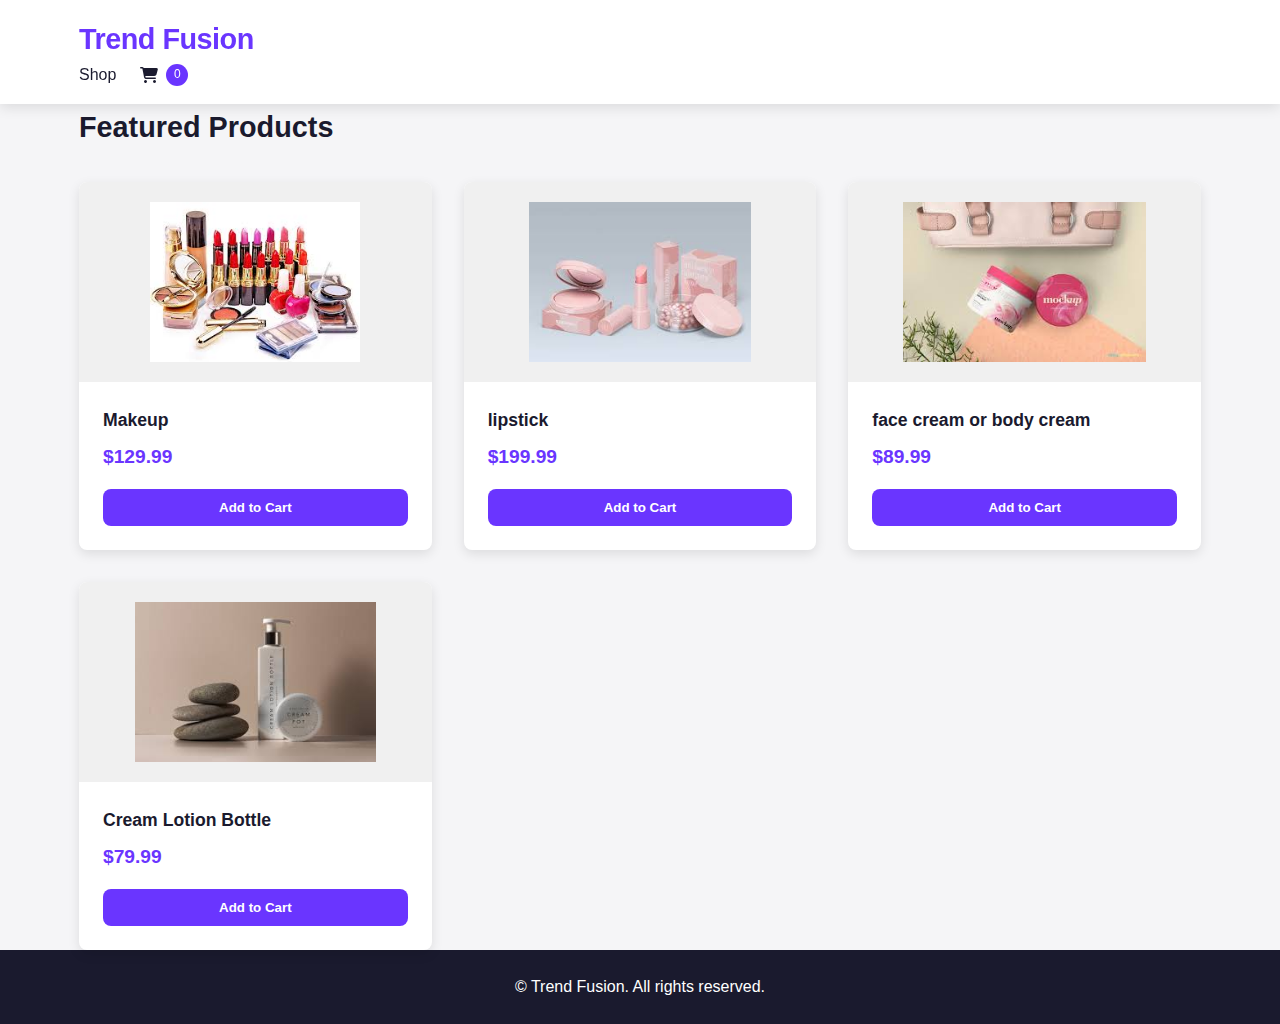
<file: index.html>
<!DOCTYPE html>
<html lang="en">
<head>
    <meta charset="UTF-8">
    <meta name="viewport" content="width=device-width, initial-scale=1.0">
    <title>Trend Fusion - Modern Shopping</title>
    <link rel="stylesheet" href="style.css">
    <link rel="stylesheet" href="https://cdnjs.cloudflare.com/ajax/libs/font-awesome/6.4.0/css/all.min.css">
</head>
<body>
    <header>
        <div class="container">
            <h1 class="logo">Trend Fusion</h1>
            <nav>
                <a href="index.html">Shop</a>
                <a href="cart.html" class="cart-link">
                    <i class="fas fa-shopping-cart"></i>
                    <span id="cart-count">0</span>
                </a>
            </nav>
        </div>
    </header>

    <main class="container">
        <h2>Featured Products</h2>
        <div class="products-grid" id="products-container">
            <!-- Products will be inserted here by JavaScript -->
        </div>
    </main>

    <footer>
        <div class="container">
            <p>&copy; Trend Fusion. All rights reserved.</p>
        </div>
    </footer>

    <script src="script.js"></script>
</body>
</html>
</file>
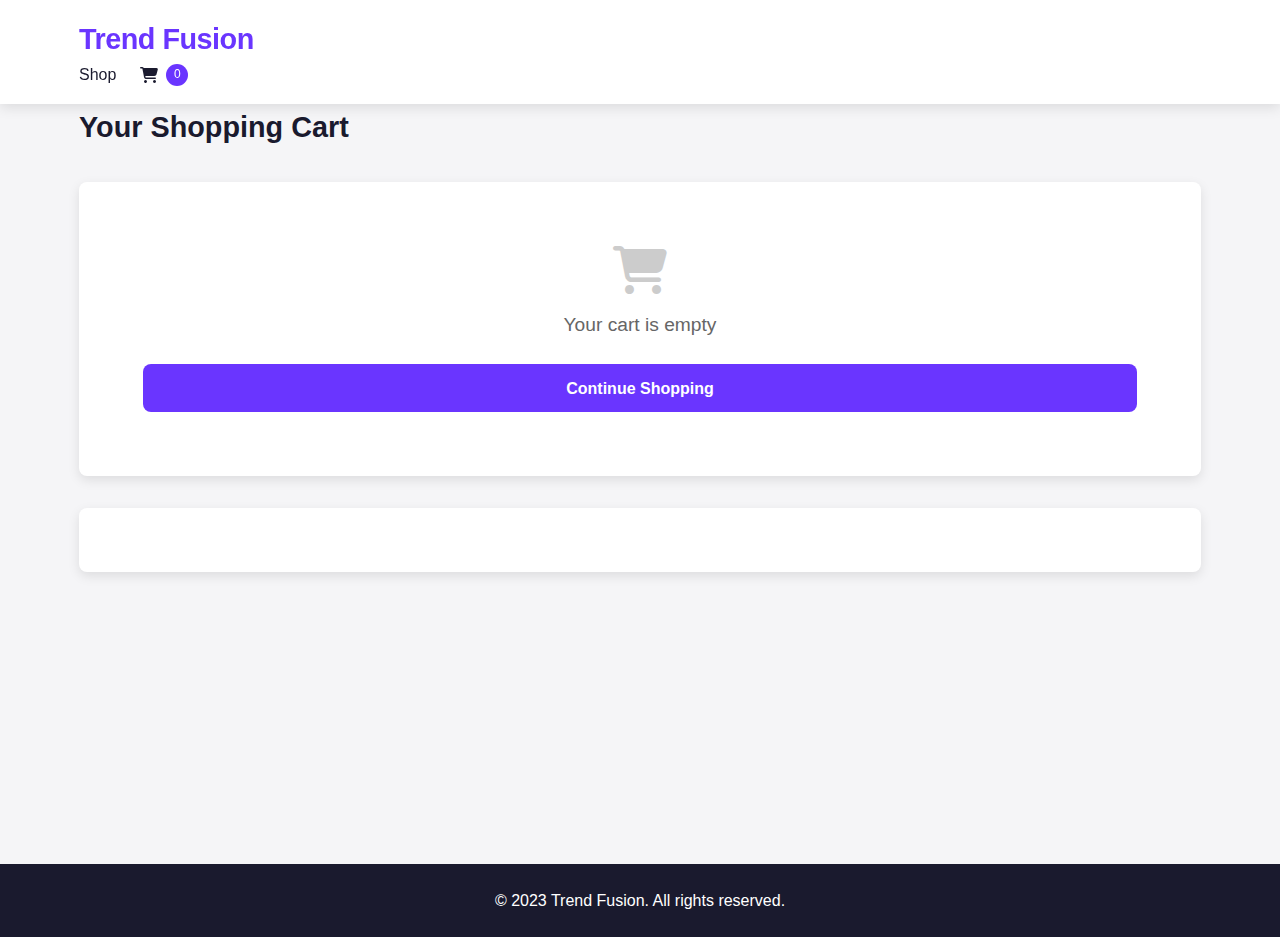
<file: cart.html>
<!DOCTYPE html>
<html lang="en">
<head>
    <meta charset="UTF-8">
    <meta name="viewport" content="width=device-width, initial-scale=1.0">
    <title>Your Cart - Trend Fusion</title>
    <link rel="stylesheet" href="style.css">
    <link rel="stylesheet" href="https://cdnjs.cloudflare.com/ajax/libs/font-awesome/6.4.0/css/all.min.css">
</head>
<body>
    <header>
        <div class="container">
            <h1 class="logo">Trend Fusion</h1>
            <nav>
                <a href="index.html">Shop</a>
                <a href="cart.html" class="cart-link">
                    <i class="fas fa-shopping-cart"></i>
                    <span id="cart-count">0</span>
                </a>
            </nav>
        </div>
    </header>

    <main class="container">
        <h2>Your Shopping Cart</h2>
        <div class="cart-container" id="cart-container">
            <!-- Cart items will be inserted here by JavaScript -->
            <div class="empty-cart-message">
                <i class="fas fa-shopping-cart"></i>
                <p>Your cart is empty</p>
                <a href="index.html" class="btn">Continue Shopping</a>
            </div>
        </div>

        <div class="cart-summary" id="cart-summary">
            <!-- Summary will be inserted here by JavaScript -->
        </div>
    </main>

    <footer>
        <div class="container">
            <p>&copy; 2023 Trend Fusion. All rights reserved.</p>
        </div>
    </footer>

    <script src="script.js"></script>
</body>
</html>
</file>
<file: style.css>
/* Modern color scheme for Trend Fusion */
:root {
    --primary: #6a35ff;
    --primary-light: #8e6aff;
    --primary-dark: #4a1fd1;
    --secondary: #00c4cc;
    --dark: #1a1a2e;
    --light: #ffffff;
    --gray: #f5f5f7;
    --border-radius: 8px;
    --shadow: 0 4px 12px rgba(0, 0, 0, 0.1);
    --transition: all 0.3s ease;
}

* {
    margin: 0;
    padding: 0;
    box-sizing: border-box;
}

body {
    font-family: 'Segoe UI', Tahoma, Geneva, Verdana, sans-serif;
    line-height: 1.6;
    color: var(--dark);
    background-color: var(--gray);
}

.container {
    width: 90%;
    max-width: 1200px;
    margin: 0 auto;
    padding: 0 15px;
}

/* Header Styles */
header {
    background-color: var(--light);
    box-shadow: var(--shadow);
    position: sticky;
    top: 0;
    z-index: 100;
    padding: 1rem 0;
}

.logo {
    font-size: 1.8rem;
    font-weight: 800;
    color: var(--primary);
    letter-spacing: -0.5px;
}

nav {
    display: flex;
    align-items: center;
    gap: 1.5rem;
}

nav a {
    text-decoration: none;
    color: var(--dark);
    font-weight: 500;
    transition: var(--transition);
}

nav a:hover {
    color: var(--primary);
}

.cart-link {
    position: relative;
    display: flex;
    align-items: center;
    gap: 0.5rem;
}

#cart-count {
    background-color: var(--primary);
    color: white;
    border-radius: 50%;
    width: 22px;
    height: 22px;
    display: flex;
    align-items: center;
    justify-content: center;
    font-size: 0.75rem;
}

/* Main Content */
main {
    padding: 2rem 0;
    min-height: calc(100vh - 140px);
}

h2 {
    margin-bottom: 2rem;
    color: var(--dark);
    font-size: 1.8rem;
}

/* Products Grid */
.products-grid {
    display: grid;
    grid-template-columns: repeat(auto-fill, minmax(280px, 1fr));
    gap: 2rem;
}

.product-card {
    background-color: var(--light);
    border-radius: var(--border-radius);
    overflow: hidden;
    box-shadow: var(--shadow);
    transition: var(--transition);
}

.product-card:hover {
    transform: translateY(-5px);
    box-shadow: 0 10px 20px rgba(106, 53, 255, 0.1);
}

.product-image-container {
    height: 200px;
    background-color: #f0f0f0;
    display: flex;
    align-items: center;
    justify-content: center;
    padding: 20px;
}

.product-image {
    max-width: 100%;
    max-height: 100%;
    object-fit: contain;
}

.product-info {
    padding: 1.5rem;
}

.product-name {
    font-size: 1.1rem;
    margin-bottom: 0.5rem;
    color: var(--dark);
}

.product-price {
    font-size: 1.2rem;
    font-weight: 700;
    color: var(--primary);
    margin-bottom: 1rem;
}

.btn {
    display: inline-block;
    background-color: var(--primary);
    color: white;
    padding: 0.7rem 1.3rem;
    border: none;
    border-radius: var(--border-radius);
    cursor: pointer;
    font-weight: 600;
    text-decoration: none;
    transition: var(--transition);
    width: 100%;
    text-align: center;
}

.btn:hover {
    background-color: var(--primary-dark);
    transform: translateY(-2px);
}

/* Cart Page Styles */
.cart-container {
    background-color: var(--light);
    border-radius: var(--border-radius);
    padding: 2rem;
    box-shadow: var(--shadow);
    margin-bottom: 2rem;
}

.empty-cart-message {
    text-align: center;
    padding: 2rem;
}

.empty-cart-message i {
    font-size: 3rem;
    color: #ccc;
    margin-bottom: 1rem;
}

.empty-cart-message p {
    font-size: 1.2rem;
    margin-bottom: 1.5rem;
    color: #666;
}

.cart-item {
    display: grid;
    grid-template-columns: 100px 1fr auto;
    gap: 1.5rem;
    align-items: center;
    padding: 1.5rem 0;
    border-bottom: 1px solid #eee;
}

.cart-item:last-child {
    border-bottom: none;
}

.cart-item-image-container {
    width: 100px;
    height: 100px;
    background-color: #f0f0f0;
    display: flex;
    align-items: center;
    justify-content: center;
    padding: 10px;
    border-radius: var(--border-radius);
}

.cart-item-image {
    max-width: 100%;
    max-height: 100%;
    object-fit: contain;
}

.cart-item-details {
    display: flex;
    flex-direction: column;
    gap: 0.5rem;
}

.cart-item-name {
    font-weight: 600;
    font-size: 1.1rem;
}

.cart-item-price {
    color: var(--primary);
    font-weight: 700;
}

.cart-item-actions {
    display: flex;
    align-items: center;
    gap: 0.5rem;
}

.quantity-btn {
    width: 30px;
    height: 30px;
    border-radius: 50%;
    border: none;
    background-color: var(--gray);
    cursor: pointer;
    font-weight: bold;
    display: flex;
    align-items: center;
    justify-content: center;
    transition: var(--transition);
}

.quantity-btn:hover {
    background-color: #e0e0e0;
}

.quantity {
    min-width: 30px;
    text-align: center;
}

.remove-btn {
    background-color: transparent;
    border: none;
    color: #ff4444;
    cursor: pointer;
    margin-left: 1rem;
    font-size: 0.9rem;
}

.cart-summary {
    background-color: var(--light);
    border-radius: var(--border-radius);
    padding: 2rem;
    box-shadow: var(--shadow);
}

.summary-row {
    display: flex;
    justify-content: space-between;
    margin-bottom: 1rem;
    font-size: 1.1rem;
}

.summary-total {
    font-weight: 700;
    font-size: 1.3rem;
    color: var(--primary);
    border-top: 1px solid #eee;
    padding-top: 1rem;
    margin-top: 1rem;
}

/* Footer */
footer {
    background-color: var(--dark);
    color: var(--light);
    padding: 1.5rem 0;
    text-align: center;
}

/* Responsive */
@media (max-width: 768px) {
    .products-grid {
        grid-template-columns: repeat(auto-fill, minmax(240px, 1fr));
    }
    
    .cart-item {
        grid-template-columns: 80px 1fr;
        grid-template-rows: auto auto;
    }
    
    .cart-item-actions {
        grid-column: 1 / -1;
        justify-content: flex-end;
    }
}

@media (max-width: 480px) {
    .products-grid {
        grid-template-columns: 1fr;
    }
    
    header .container {
        flex-direction: column;
        gap: 1rem;
    }
    
    nav {
        width: 100%;
        justify-content: space-between;
    }
}
</file>
